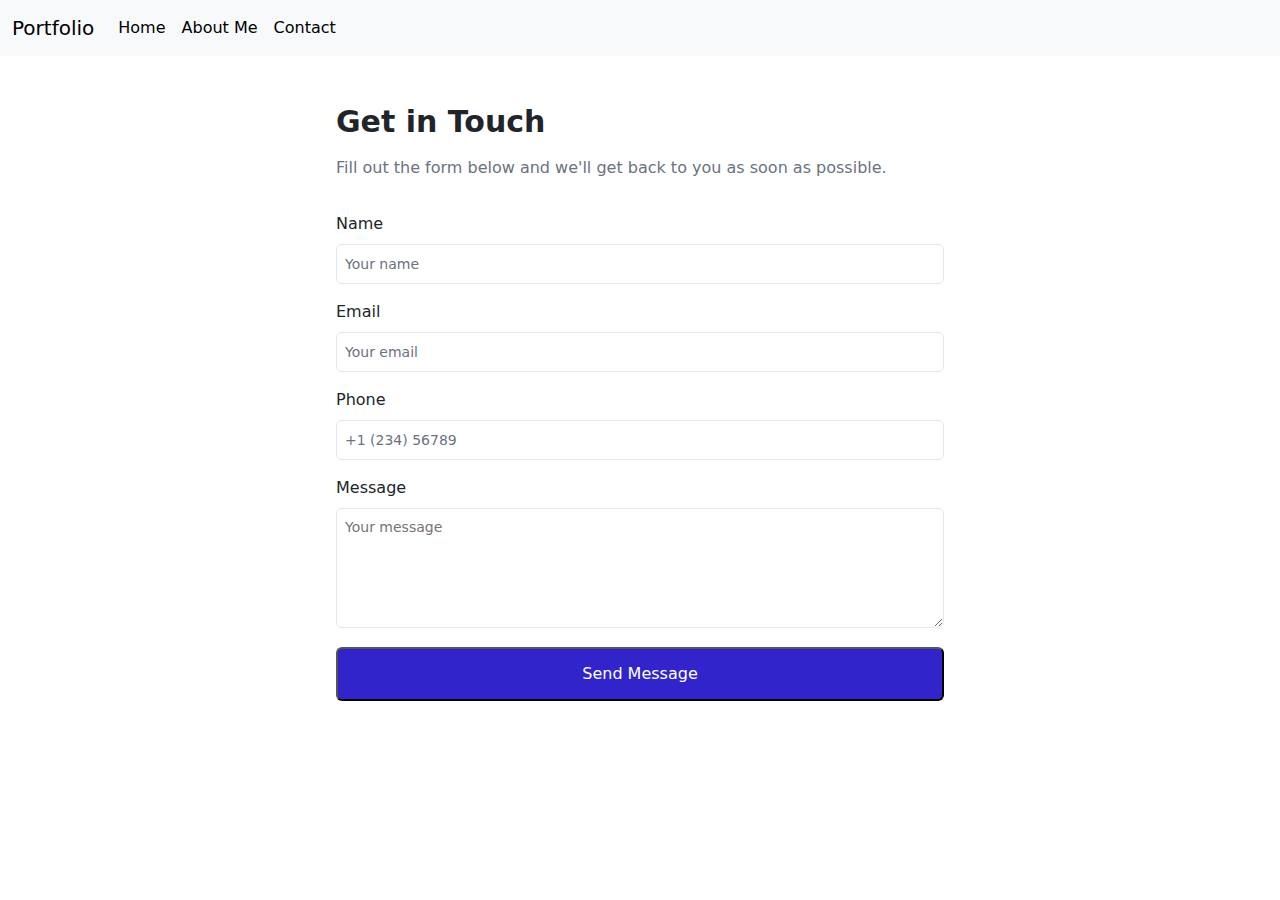
<file: contact.html>
<!DOCTYPE html>
<html lang="en">
<head>
    <meta charset="UTF-8">
    <meta name="viewport" content="width=device-width, initial-scale=1.0">
    <title>Portfolio</title>
    <link rel="stylesheet" href="styles.css">

    <link href="https://cdn.jsdelivr.net/npm/bootstrap@5.3.3/dist/css/bootstrap.min.css" rel="stylesheet" integrity="sha384-QWTKZyjpPEjISv5WaRU9OFeRpok6YctnYmDr5pNlyT2bRjXh0JMhjY6hW+ALEwIH" crossorigin="anonymous">
</head>
<body>
    <nav class="navbar navbar-expand-lg bg-body-tertiary">
        <div class="container-fluid">
          <a class="navbar-brand" href="#">Portfolio</a>
          <button class="navbar-toggler" type="button" data-bs-toggle="collapse" data-bs-target="#navbarSupportedContent" aria-controls="navbarSupportedContent" aria-expanded="false" aria-label="Toggle navigation">
            <span class="navbar-toggler-icon"></span>
          </button>
          <div class="collapse navbar-collapse" id="navbarSupportedContent">
            <ul class="navbar-nav me-auto mb-2 mb-lg-0">
              <li class="nav-item">
                <a class="nav-link active" aria-current="page" href="index.html">Home</a>
              </li>
              <li class="nav-item">
                <a class="nav-link active" aria-current="page" href="about.html">About Me</a>
              </li>
              <li class="nav-item">
                <a class="nav-link active" aria-current="page" href="contact.html">Contact</a>
              </li>
              
            </ul>
            
          </div>
        </div>
      </nav>
     

<section class="contact-section">
  <div class="contact-intro">
    <h2 class="contact-title">Get in Touch</h2>
    <p class="contact-description">
      Fill out the form below and we'll get back to you as soon as possible.
    </p>
  </div>

  <form class="contact-form" action="https://api.web3forms.com/submit" method="POST">

    <input type="hidden" name="access_key" value="YOUR_ACCESS_KEY_HERE" />
    <input type="hidden" name="subject" value="New Contact Form Submission from Web3Forms" />
    <input type="hidden" name="from_name" value="My Website" />

    <div class="form-group-container">
      <div class="form-group">
        <label for="name" class="form-label">Name</label>
        <input id="name" name="name" class="form-input" placeholder="Your name" type="text" />
      </div>
      <div class="form-group">
        <label for="email" class="form-label">Email</label>
        <input id="email" name="email" class="form-input" placeholder="Your email" type="email" />
      </div>
      <div class="form-group">
        <label for="phone" class="form-label">Phone</label>
        <input id="phone" name="phone" class="form-input" placeholder="+1 (234) 56789" type="text" />
      </div>
      <div class="form-group">
        <label for="message" class="form-label">Message</label>
        <textarea class="form-textarea" id="message" name="message" placeholder="Your message"></textarea>
      </div>
    </div>
    <button class="form-submit" type="submit">Send Message</button>
  </form>

</section>
      <script src="https://cdn.jsdelivr.net/npm/bootstrap@5.3.3/dist/js/bootstrap.bundle.min.js" integrity="sha384-YvpcrYf0tY3lHB60NNkmXc5s9fDVZLESaAA55NDzOxhy9GkcIdslK1eN7N6jIeHz" crossorigin="anonymous"></script>
</body>
</html>
</file>
<file: styles.css>
.contact-section {
    width: 100%;
    max-width: 40rem;
    margin-left: auto;
    margin-right: auto;
    padding: 3rem 1rem;
  }
  
  .contact-intro > * + * {
    margin-top: 1rem;
  }
  
  .contact-title {
    font-size: 1.875rem;
    line-height: 2.25rem;
    font-weight: 700;
  }
  
  .contact-description {
    color: rgb(107 114 128);
  }
  
  .form-group-container {
    display: grid;
    gap: 1rem;
    margin-top: 2rem;
  }
  
  .form-group {
    display: flex;
    flex-direction: column;
  }
  
  .form-label {
    margin-bottom: 0.5rem;
  }
  
  .form-input,
  .form-textarea {
    padding: 0.5rem;
    border: 1px solid #e5e7eb;
    display: flex;
    height: 2.5rem;
    width: 100%;
    border-radius: 0.375rem;
    font-size: 0.875rem;
    line-height: 1.25rem;
  }
  
  .form-input::placeholder,
  .form-textarea:focus-visible {
    color: #6b7280;
  }
  
  .form-input:focus-visible,
  .form-textarea:focus-visible {
    outline: 2px solid #2563eb;
    outline-offset: 2px;
  }
  
  .form-textarea {
    min-height: 120px;
  }
  
  .form-submit {
    width: 100%;
    margin-top: 1.2rem;
    background-color: #3124ca;
    color: #fff;
    padding: 13px 5px;
    border-radius: 0.375rem;
  }
</file>
